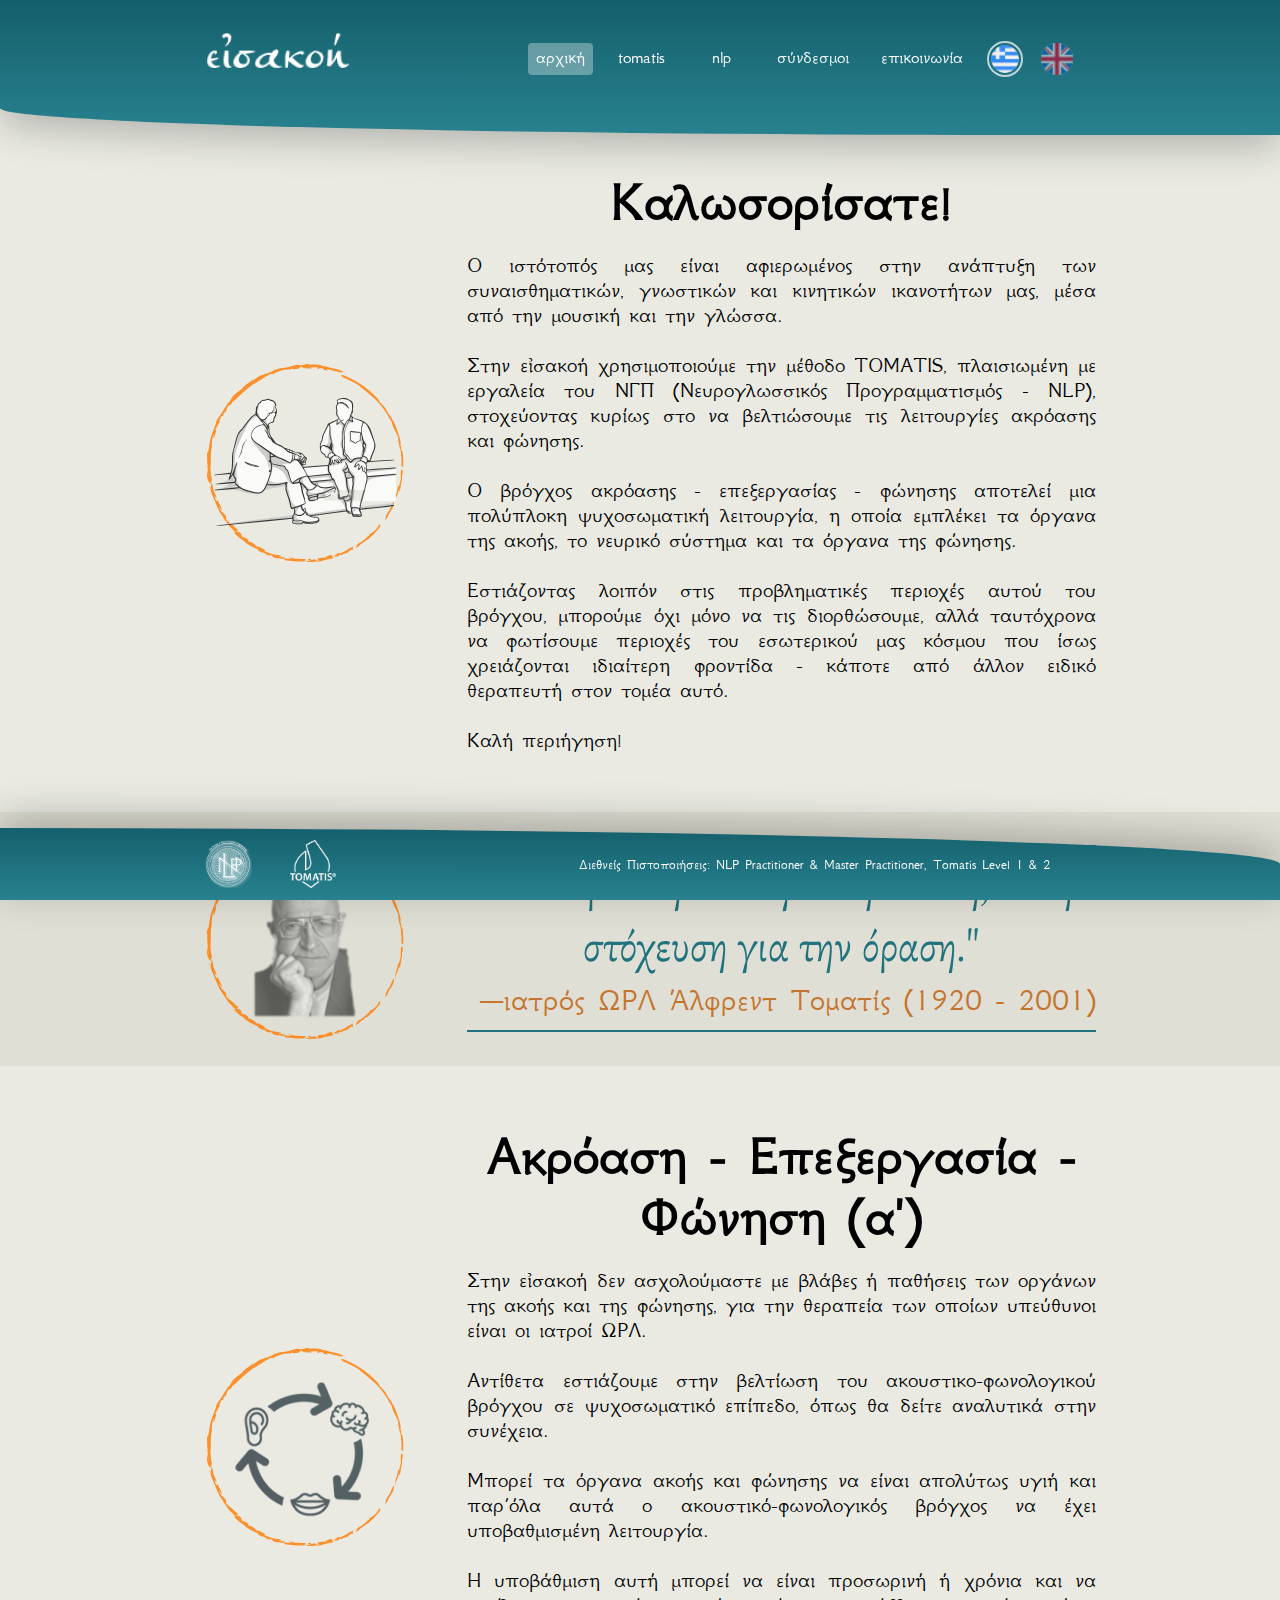
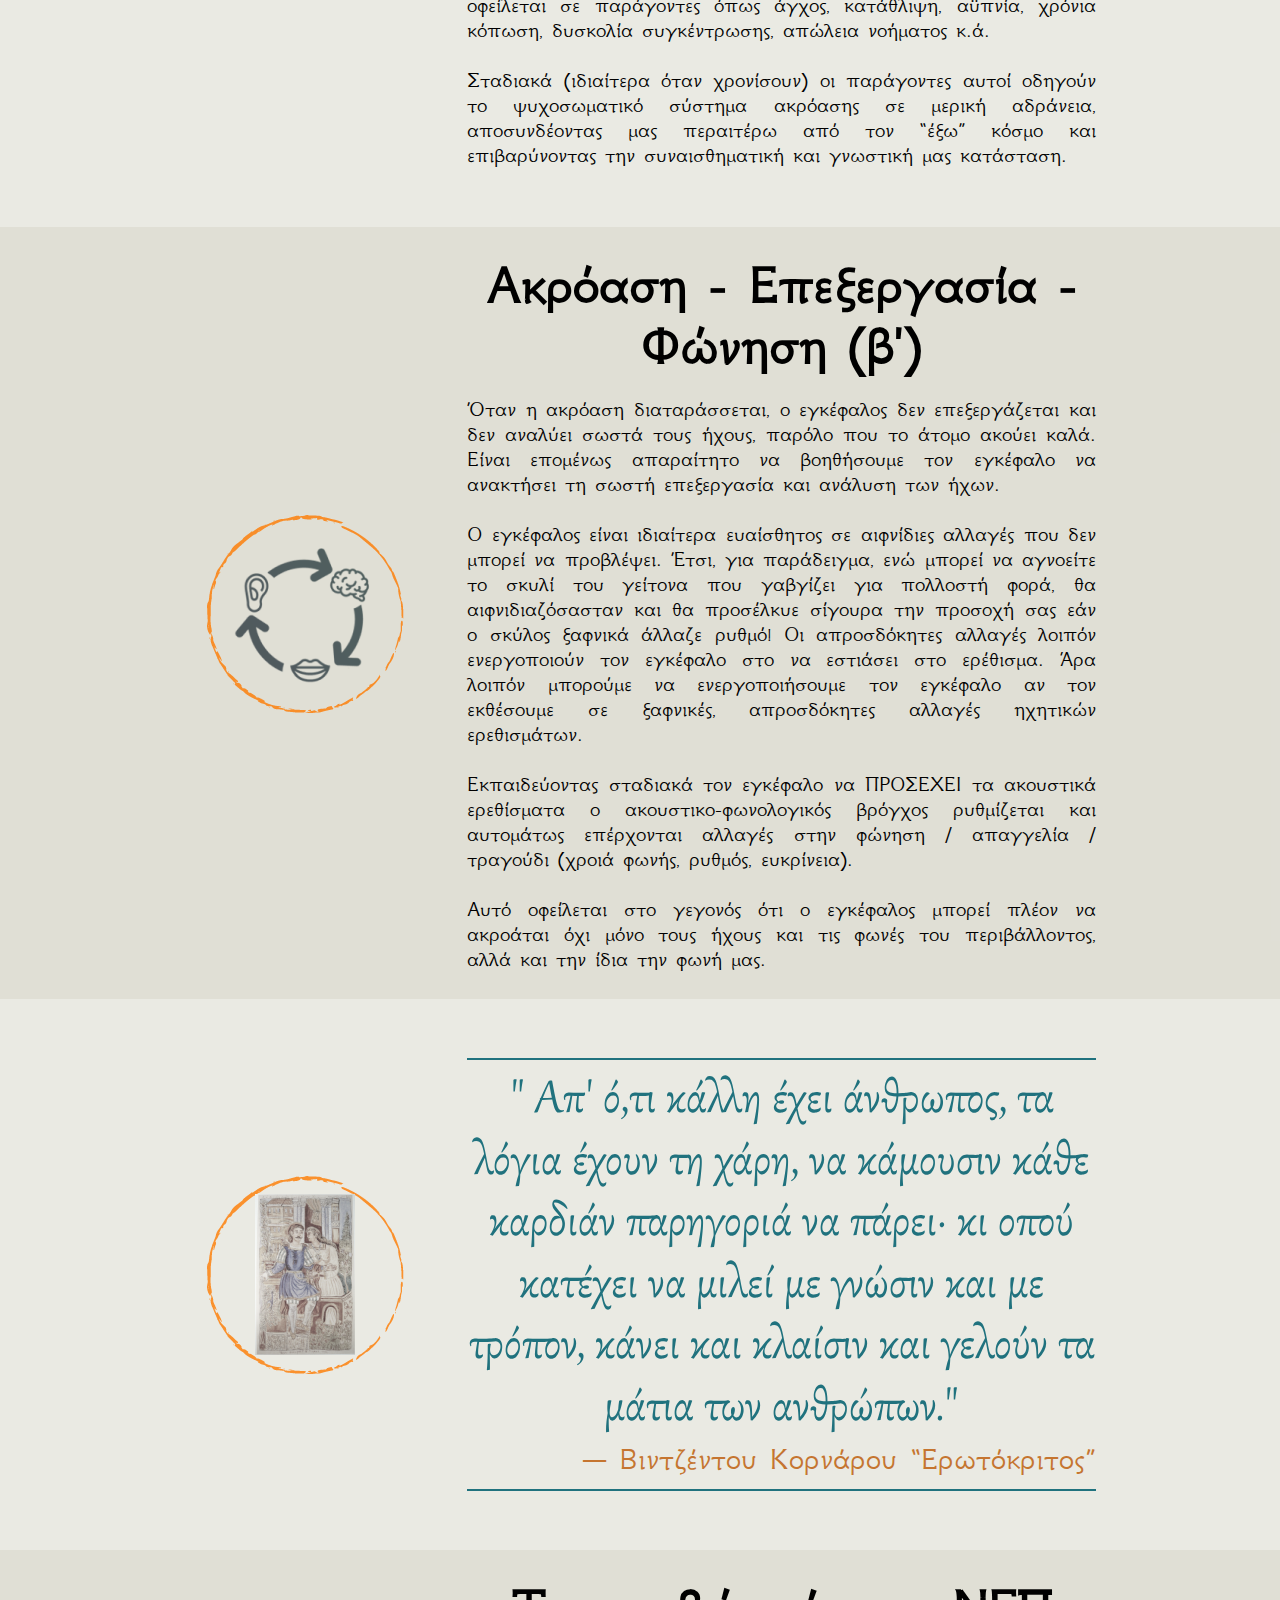
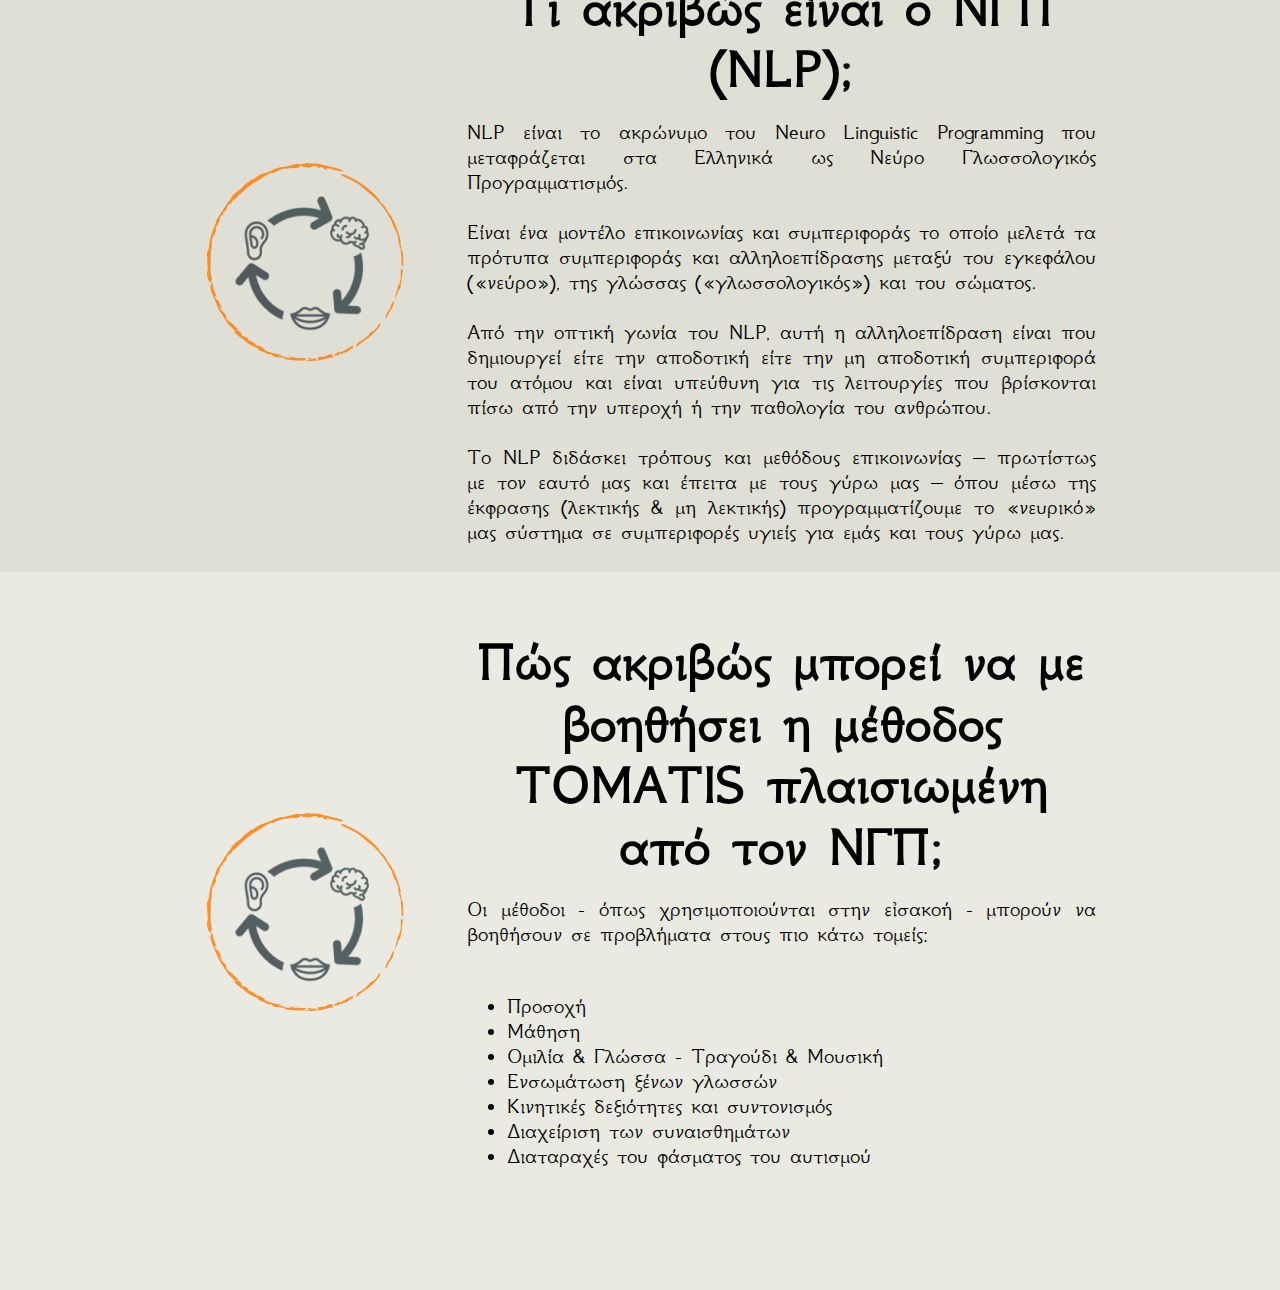
<file: index.html>
<!DOCTYPE html>
<html lang="el">

    <head>
        <meta charset="UTF-8" />
        <meta http-equiv="X-UA-Compatible" content="IE=edge" />
        <meta name="viewport" content="width=device-width, initial-scale=1.0" />
        <meta http-equiv="Cache-Control" content="no-cache, no-store, must-revalidate" />
        <meta http-equiv="Pragma" content="no-cache" />
        <meta http-equiv="Expires" content="0" />
        <title>εἰσακοή</title>

        <link rel="stylesheet" href="/css/resets.css?v=1.0.3.2">
        <link rel="stylesheet" href="/css/base.css?v=1.0.3.2" />
        <link rel="stylesheet" href="/css/index.css?v=1.0.3.2" />
        <script src="index.js?v=1.0.3.2" type="module"></script>

        <!-- Fonts -->
        <link rel="preconnect" href="https://fonts.googleapis.com">
        <link rel="preconnect" href="https://fonts.gstatic.com" crossorigin>
        <link href="https://fonts.googleapis.com/css2?family=GFS+Neohellenic:wght@700&display=swap" rel="stylesheet">
        <link rel="preconnect" href="https://fonts.googleapis.com">
        <link rel="preconnect" href="https://fonts.gstatic.com" crossorigin>
        <link href="https://fonts.googleapis.com/css2?family=GFS+Neohellenic:wght@400;700&display=swap"
            rel="stylesheet">

        <!-- Favicons -->
        <link rel="apple-touch-icon" sizes="180x180" href="./images/favicons/apple-touch-icon.png">
        <link rel="icon" type="image/png" sizes="32x32" href="./images/favicons/favicon-32x32.png">
        <link rel="icon" type="image/png" sizes="16x16" href="./images/favicons/favicon-16x16.png">
        <link rel="manifest" href="./images/favicons/site.webmanifest">


    </head>

    <body class="bg-light ff-serif">

        <header class="sticky">
            <div id="header-container" class="flex bg-dark box-shadow-down text-white">
                <div><img id="logo" src="./images/logo.png" class="color-invert"></div>
                <input id="menu-toggle" type="checkbox" />
                <label class="menu-btn" for="menu-toggle">
                    <span></span>
                </label>
                <nav class="hamburger-menu flex">
                    <ul class="menu-box text-center">
                        <li id="index" class="active-link menu-item"></li>
                        <li id="tomatis" class="menu-item"></a></li>
                        <li id="nlp" class="menu-item"></a></li>
                        <li id="links" class="menu-item"></a></li>
                        <li id="contacts" class="menu-item"></a></li>
                        <li class="flag-li"><img src="images/greece.png" alt="" srcset="" id="el"
                                class="flag active-flag">
                        </li>
                        <li class="flag-li"><img src="images/united-kingdom.png" alt="" srcset="" id="en" class="flag">
                        </li>
                    </ul>
                </nav>
            </div>

        </header>
        <div id="main">
        </div>
        <footer class="sticky flex bg-dark box-shadow-up text-white">
            <span class="flex">
                <img src="images/nlp.png" alt="" srcset="" class="color-white">
                <img src="images/tomatis.png" alt="" srcset="" class="color-white">
            </span>
            <h4 id="footer-certifications" class="fw-500">Διεθνείς Πιστοποιήσεις: NLP Practitioner & Master
                Practitioner, Tomatis Level 1 & 2</h4>
        </footer>

    </body>

    <!-- =============== -->
    <!-- HTML Templates area  -->
    <!-- =============== -->
    <template id="article-main">
        <article class="article-main flex">
            <div class="flex"><img src="" alt=""></div>
            <aside>
                <h1 class="fs-700 fw-900 text-center"></h1>
                <p class="fs-500 text-soft text-justify"></p>
            </aside>
        </article>
    </template>

    <template id="article-blockquote">
        <article class="article-blockquote flex">
            <div class="flex"><img src="" alt=""></div>
            <aside>
                <div class="blockquote">
                    <div class="fs-700 text-center text-dark ff-quote"></div>
                    <p class="fs-600 fw-500 text-right text-accent"></p>
                    </p>
                </div>
            </aside>
        </article>
    </template>

    <template id="link">
        <article class="link article-main flex">
            <div class="flex"><img src="" alt=""></div>
            <aside class="flex text-center">
                <h1 class="fs-700 fw-900 text-center"></h1>
                <p class="fs-500 text-soft text-center"></p>
            </aside>
        </article>
    </template>

    <template id="form">
        <article class="flex">
            <form class="fs-500" action="mailto:info@εισακοή.ελ" method="post" enctype="text/plain">
                Name:<br><input class="text-dark" type="text" name="name"> <br>
                Message:<br><input class="text-dark" type="text" name="message"><br>
                Email:<br><input class="text-dark" type="text" name="email"><br>
                <input class="text-white box-shadow-down" type="submit" value="Send">
            </form>
        </article>
    </template>

    <template id="article-video">
        <article class="article-main flex">
            <div class="flex"><img src="" alt=""></div>
            <aside class="flex">
                <h1 class="fs-700 fw-900 text-center"></h1>
                <p class="fs-500 text-soft text-justify"></p>
                <video controls>
                    <source src="" type="video/mp4">
                </video>
            </aside>
        </article>
    </template>



</html>
</file>
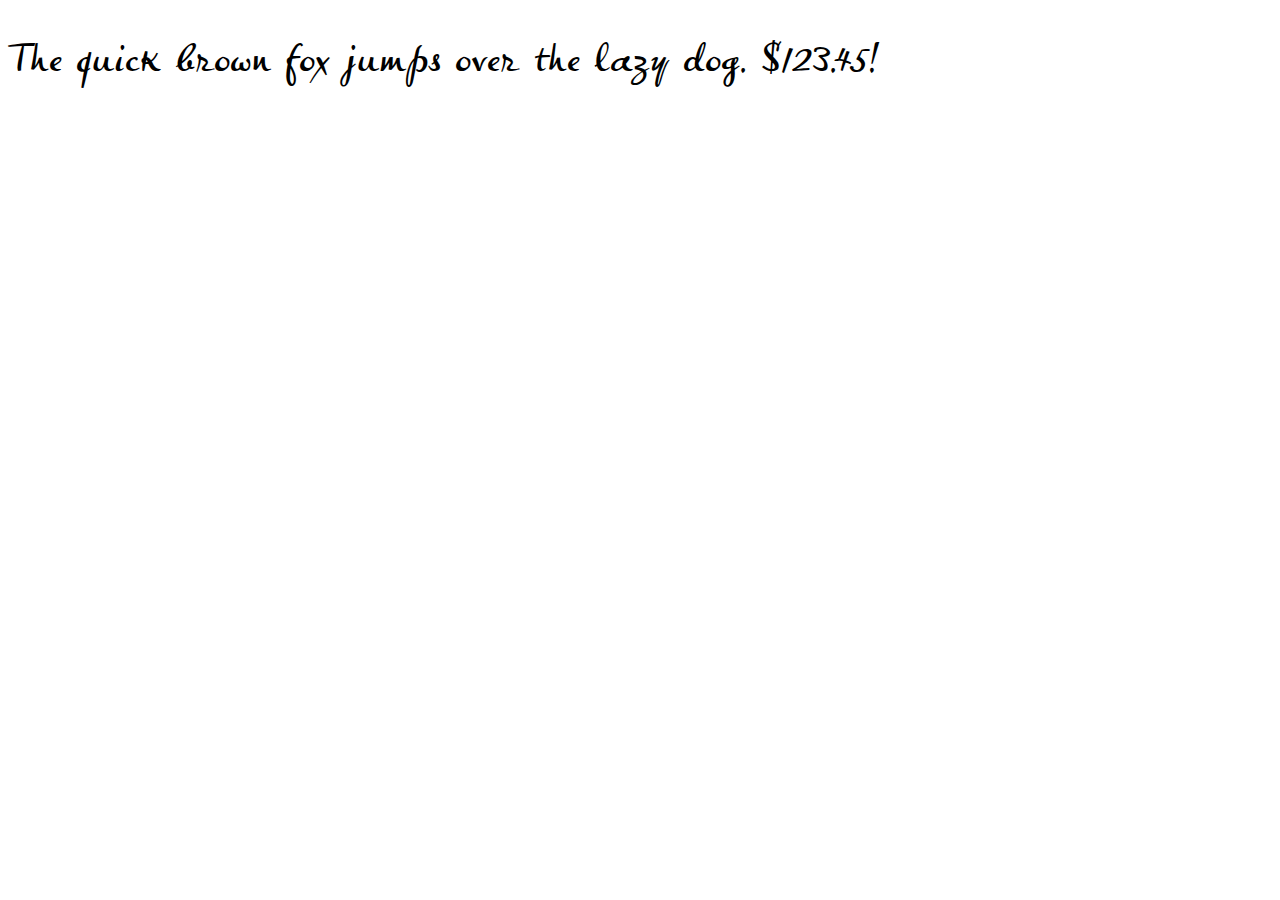
<file: fonts/cavafy/CavafyScriptTT.html>
<!DOCTYPE html PUBLIC "-//W3C//DTD XHTML 1.0 Strict//EN" "http://www.w3.org/TR/xhtml1/DTD/xhtml1-strict.dtd">
<html lang="en" xml:lang="en" xmlns="http://www.w3.org/1999/xhtml">
<head>
<meta content="text/html; charset=utf-8" http-equiv="content-type"/>
<meta content="en-us" http-equiv="Content-Language"/>
<title>Cavafy Script TT Regular - Web Font Specimen</title>
<link rel="stylesheet" type="text/css" media="screen" href="CavafyScriptTT.css" />
<style type="text/css" media="screen">
body { font-size: 42px; font-family: "CavafyScriptTT", Georgia; }
</style>
</head>
<body>
<p contenteditable="true">The quick brown fox jumps over the lazy dog. $123.45!</p>
</body>
</html>
</file>
<file: css/base.css>
/* @font-face {
    font-family: 'Cavafy';
    src: url("/fonts/cavafy/CavafyScriptTT.eot");
    src: url("/fonts/cavafy/CavafyScriptTT.woff") format("woff");
}

@font-face {
    font-family: 'GFSNeohellenic';
    src: url("../fonts/neohellenic/GFSNeohellenic-Regular.ttf");
} */

 @font-face {
     font-family: 'Gabriola-local';
     src: url("../fonts/Gabriola.ttf");
 }

 /* ------------------- */
 /* Custom properties   */
 /* ------------------- */

 :root {
     /* colors */
     --clr-darker: 93 17% 10%;
     --clr-dark: 188 60% 31%;
     --clr-light: 55 14% 81%;
     --clr-white: 0 0% 100%;
     --clr-accent: 28 61% 48%;

     /* font-sizes */
     --fs-900: 9.375rem;
     --fs-800: 6.25rem;
     --fs-750: 4.25rem;
     --fs-700: 3.5rem;
     --fs-600: 2rem;
     --fs-500: 1.375rem;
     --fs-400: 1.125rem;
     --fs-300: 1rem;
     --fs-200: 0.875rem;

     /* font-families */
     --ff-serif: 'GFS Neohellenic', sans-serif;
     ;
     --ff-quote: "Gabriola-local";
     --ff-sans-cond: "Barlow Condensed", sans-serif;
     --ff-sans-normal: "Barlow", sans-serif;
     --ff-calligraphy: "Cavafy";
 }

 /* ------------------- */
 /* Utility classes     */
 /* ------------------- */

 /* general */

 .flex {
     display: flex;
     gap: var(--gap, 3vw);
 }

 .grid {
     display: grid;
     gap: var(--gap, 3rem);
 }

 .flow>*+* .container {
     padding-inline: 2em;
     margin-inline: auto;
     max-width: 80rem;
 }

 .sticky {
     position: fixed;
     width: 100%
 }

 .sr-only {
     position: absolute;
     width: 1px;
     height: 1px;
     padding: 0;
     margin: -1px;
     overflow: hidden;
     clip: rect(0, 0, 0, 0);
     white-space: nowrap;
     /* added line */
     border: 0;
 }

 /* colors */

 .bg-darker {
     background-color: hsl(var(--clr-darker));
 }

 .bg-dark {
     background-color: hsl(var(--clr-dark));
 }

 .bg-light {
     background-color: hsl(var(--clr-light) / 0.5);
 }

 .bg-white {
     background-color: hsl(var(--clr-white));
 }

 .text-dark {
     color: hsl(var(--clr-dark));
 }

 .text-light {
     color: hsl(var(--clr-light));
 }

 .text-accent {
     color: hsl(var(--clr-accent));
 }

 .text-white {
     color: hsl(var(--clr-white));
 }

 .color-invert {
     filter: invert(1);
 }

 .color-white {
     filter: brightness(0) invert(1);
 }

 .box-shadow-down {
     box-shadow: 0px 10px 40px rgba(0, 0, 0, 0.25);
 }

 .box-shadow-up {
     box-shadow: 0px -10px 40px rgba(0, 0, 0, 0.25);
 }

 /* typography */

 .ff-serif {
     font-family: var(--ff-serif);
 }

 .ff-quote {
     font-family: var(--ff-quote);
 }

 .ff-sans-cond {
     font-family: var(--ff-sans-cond);
 }

 .ff-sans-normal {
     font-family: var(--ff-sans-normal);
 }

 .text-center {
     text-align: center;
 }

 .text-justify {
     text-align: justify;
 }

 .text-right {
     text-align: right;
 }

 .letter-spacing-1 {
     letter-spacing: 4.75px;
 }

 .letter-spacing-2 {
     letter-spacing: 2.7px;
 }

 .letter-spacing-3 {
     letter-spacing: 2.35px;
 }

 .uppercase {
     text-transform: uppercase;
 }

 .fs-900 {
     font-size: var(--fs-900);
 }

 .fs-800 {
     font-size: var(--fs-800);
 }

 .fs-750 {
     font-size: var(--fs-750);
 }

 .fs-700 {
     font-size: var(--fs-700);
 }

 .fs-600 {
     font-size: var(--fs-600);
 }

 .fs-500 {
     font-size: var(--fs-500);
 }

 .fs-400 {
     font-size: var(--fs-400);
 }

 .fs-300 {
     font-size: var(--fs-300);
 }

 .fs-200 {
     font-size: var(--fs-200);
 }

 .fs-900,
 .fs-800,
 .fs-700,
 .fs-600 {
     line-height: 1.1;
 }

 .fw-900 {
     font-weight: 900;
 }

 .fw-700 {
     font-weight: 700;
 }

 .fw-600 {
     font-weight: 600;
 }

 .fw-500 {
     font-weight: 500;
 }

 .numbered-title {
     font-family: var(--ff-sans-cond);
     font-size: var(--fs-500);
     text-transform: uppercase;
     letter-spacing: 4.72px;
 }

 .numbered-title span {
     margin-right: .5em;
     font-weight: 700;
     color: hsl(var(--clr-white) / .25);
 }
</file>
<file: css/index.css>
/* Header */
header {
  top: 0px;
  z-index: 10;
}

#header-container {
  padding: 0 5vw 2vh 5vw;
  height: 15vh;
  width: 100%;
  align-items: center;
  justify-content: space-between;
  background-image: linear-gradient(hsl(188 68% 25%), hsl(188, 56%, 36%));
  border-bottom-left-radius: 80% 20%;
  z-index: 10;
}

#logo {
  margin-top: -18px;
  min-width: 144px;
  cursor: pointer;
}

header nav {
  display: flex;
  position: fixed;
  align-items: center;
  justify-content: center;
  font-size: x-large;
  top: -90vmax;
  /* I am using vmax here to calc by the largest dimension*/
  width: 90vw;
  border-radius: 4px;
  background-color: hsl(93 17% 10% / 0.966);
  box-shadow: 0px 10px 40px rgba(0, 0, 0, 0.5);
  border-bottom-left-radius: 80% 10%;
  z-index: -10;
  transition: top .5s ease-in-out;
}

header nav ul {
  display: flex;
  flex-direction: column;
  align-items: center;
  justify-content: center;
  width: 100%;
  padding: 3vh 0 !important;
  text-align: center;
  user-select: none;
}

.menu-item {
  align-items: center;
  justify-content: center;
  max-width: 70vw;
  min-width: 60vw;
  margin: 18px 0px;
  border-radius: 4px;
}

.menu-item:hover {
  background-color: hsl(var(--clr-accent) / 0.75);
  cursor: pointer;
}

.active-link {
  background-color: hsl(var(--clr-white) / 0.33);
}

.flag {
  opacity: 0.6;
  border: 2px solid hsl(var(--clr-white) / 0);
  height: 36px;
  min-width: 36px !important;
}

.flag:hover,
.flag.active-flag {
  opacity: 1;
  border: 2px solid hsl(var(--clr-white) / 0.7);
  border-radius: 24px;
  padding: 2px;
}

.link li {
  margin: 24px 0px;
}

li a {
  text-decoration-color: hsl(var(--clr-accent) / 0.5);
  text-decoration-thickness: 3px;
  color: inherit;
  line-height: 32px;
}

li a:hover {
  border-radius: 4px;
  padding: 8px;
  background-color: hsl(var(--clr-accent));
  cursor: pointer;
  color: hsl(var(--clr-white));
}

article:first-of-type {
  margin-top: 144px !important;
}

article {
  padding: 3vw 5vw 3vw 5vw;
  flex-direction: column;
  margin: 2rem 0;
  justify-content: center;
  align-items: center;
}

article>div {
  min-width: 200px;
  width: 200px;
  height: 200px;
  opacity: 0.8;
  align-items: center;
  background-image: url('/images/circle-stroke-accent.png');
}

article>div>img {
  margin: 0 auto;
}

article aside {
  min-width: calc(100% - 200px - 1rem);
  flex-direction: column;
  justify-content: center;
}

/* welcome text */
article h1.fs-750 {
  padding-top: 48px;
}

article h1 {
  margin-bottom: 1.25rem;
}

article:nth-child(even) {
  background-color: hsl(var(--clr-light) / 0.5)
}

article:last-child {
  margin-bottom: 72px;
}

article p li {
  list-style-type: disc;
}

.welcome-greek {
  font-size: 3rem;
}

.blockquote {
  border-top: 2px solid hsl(var(--clr-dark));
  border-bottom: 2px solid hsl(var(--clr-dark));
  padding: 12px 0px;
  line-height: 1em;
}

form>input {
  min-width: 320px;
  border-radius: 6px;
  border: none;
  outline: none;
  padding-left: 6px;
}

form>input:nth-child(5) {
  height: 6rem;
}

form>input:last-child {
  margin: 12px 0 64px 0;
  background-color: hsl(var(--clr-dark) / 0.75);
  border: none;
}

form>input:last-child:hover {
  background-color: hsl(var(--clr-dark));
}

video {
  max-width: 100%;
}

footer {
  display: none !important;
  height: min(8vh, 11vh);
  bottom: 0px;
  padding: 10px 12% 0 5vw;
  align-items: center;
  justify-content: space-between;
  background-image: linear-gradient(hsl(188 68% 25%), hsl(188, 56%, 36%));
  border-top-right-radius: 100% 50%;
  font-size: var(--fs-200);
  z-index: 10;
}

footer img {
  max-width: 48px;
  max-height: 48px;
}

em {
  font-style: normal;
  font-weight: 700;
}

/* ================================ */
/* RESPONSIVE DESIGNT - BREAKPOINTS */
/* ================================ */

@media only screen and (min-width: 480px) {
  .welcome-greek {
    font-size: 4.25rem;
  }
}

@media only screen and (min-height: 600px) {
  footer {
    display: flex !important;
  }
}

@media only screen and (min-width: 800px) {

  #menu-toggle,
  .menu-btn {
    display: none;
  }

  header nav {
    position: static;
    display: flex !important;
    border-radius: 0;
    background-color: rgba(190, 16, 16, 0);
    box-shadow: none;
    border-top-right-radius: 0;
    border-bottom-left-radius: 0;
    padding: 0;
    z-index: 10;
  }

  header nav ul {
    display: flex !important;
    flex-direction: row;
    justify-content: flex-end;
    gap: 1rem;
    width: 100%;
    user-select: none;
  }

  .menu-item {
    max-width: auto;
    min-width: 64px;
    padding: 4px 8px 8px 8px;
    font-size: var(--fs-400);
  }
}

@media only screen and (min-width: 1024px) {
  article {
    flex-direction: row;
    justify-content: space-between;
    padding: 5vh 9vw 5vh 5vw;
  }

  article>div {
    margin-right: 24px;
  }
}

@media only screen and (min-width: 1280px) {
  #header-container {
    padding: 0 16vw 2vh 16vw;
  }

  footer,
  article {
    padding: 3vh 18vw 3vh 16vw;
    /* increase column gap? how? */
  }
}

/* ========================= */
/*       HAMBURGER MENU      */
/* ========================= */
#menu-toggle {
  opacity: 0;
}

#menu-toggle:checked+.menu-btn>span {
  transform: rotate(45deg);
}

#menu-toggle:checked+.menu-btn>span::before {
  top: 0;
  transform: rotate(0deg);
}

#menu-toggle:checked+.menu-btn>span::after {
  top: 0;
  transform: rotate(90deg);
}

/* When menu icon is clicked  */
#menu-toggle:checked~nav {
  display: block !important;
}

#menu-toggle:checked~nav {
  top: 11vh !important;
}

#menu-toggle:checked~nav>ul>li {
  display: flex;
  max-height: 7vh;
  min-height: 5vh;
  /* align-items: center; */
  /* justify-content: center; */
  margin: 1vh 0;
  font-size: x-large;
}

#menu-toggle {
  display: none;
}

.menu-btn {
  position: fixed;
  margin-top: 24px;
  right: 5vw;
  width: 26px;
  height: 26px;
  cursor: pointer;
  z-index: 1;
}

.menu-btn span {
  max-width: 26px;
}

.menu-btn>span,
.menu-btn>span::before,
.menu-btn>span::after {
  display: block;
  position: absolute;
  width: 100%;
  height: 3px;
  background-color: #fefefe;
}

.menu-btn>span::before {
  content: '';
  top: -8px;
}

.menu-btn>span::after {
  content: '';
  top: 8px;
}
</file>
<file: fonts/cavafy/CavafyScriptTT.css>
/* Webfont: CavafyScriptTT-Regular */@font-face {
    font-family: 'CavafyScriptTT';
    src: url('CavafyScriptTT.eot'); /* IE9 Compat Modes */
    src: url('CavafyScriptTT.eot?#iefix') format('embedded-opentype'), /* IE6-IE8 */
         url('CavafyScriptTT.woff') format('woff'), /* Modern Browsers */
         url('CavafyScriptTT.ttf') format('truetype'); /* Safari, Android, iOS */
             font-style: normal;
    font-weight: normal;
    text-rendering: optimizeLegibility;
}
</file>
<file: css/resets.css>
/* ------------------- */
/* Reset               */
/* ------------------- */

/* https://piccalil.li/blog/a-modern-css-reset/ */

/* Box sizing */
*,
*::before,
*::after {
    box-sizing: border-box;
}

/* Reset margins */
body,
h1,
h2,
h3,
h4,
h5,
p,
br,
figure,
picture {
    margin: 0;
    margin-block-start: 0;
    margin-block-end: 0;
    margin-inline-start: 0;
    margin-inline-end: 0;
}



h1,
h2,
h3,
h4,
h5,
h6,
p {
    font-weight: 400;
}

/* make images easier to work with */
img,
picture {
    max-width: 100%;
    display: block;
}

/* make form elements easier to work with */
input,
button,
textarea,
select {
    font: inherit;
}

li {
    list-style-type: none;
}

/* remove animations for people who've turned them off */
@media (prefers-reduced-motion: reduce) {

    *,
    *::before,
    *::after {
        animation-duration: 0.01ms !important;
        animation-iteration-count: 1 !important;
        transition-duration: 0.01ms !important;
        scroll-behavior: auto !important;
    }
}
</file>
